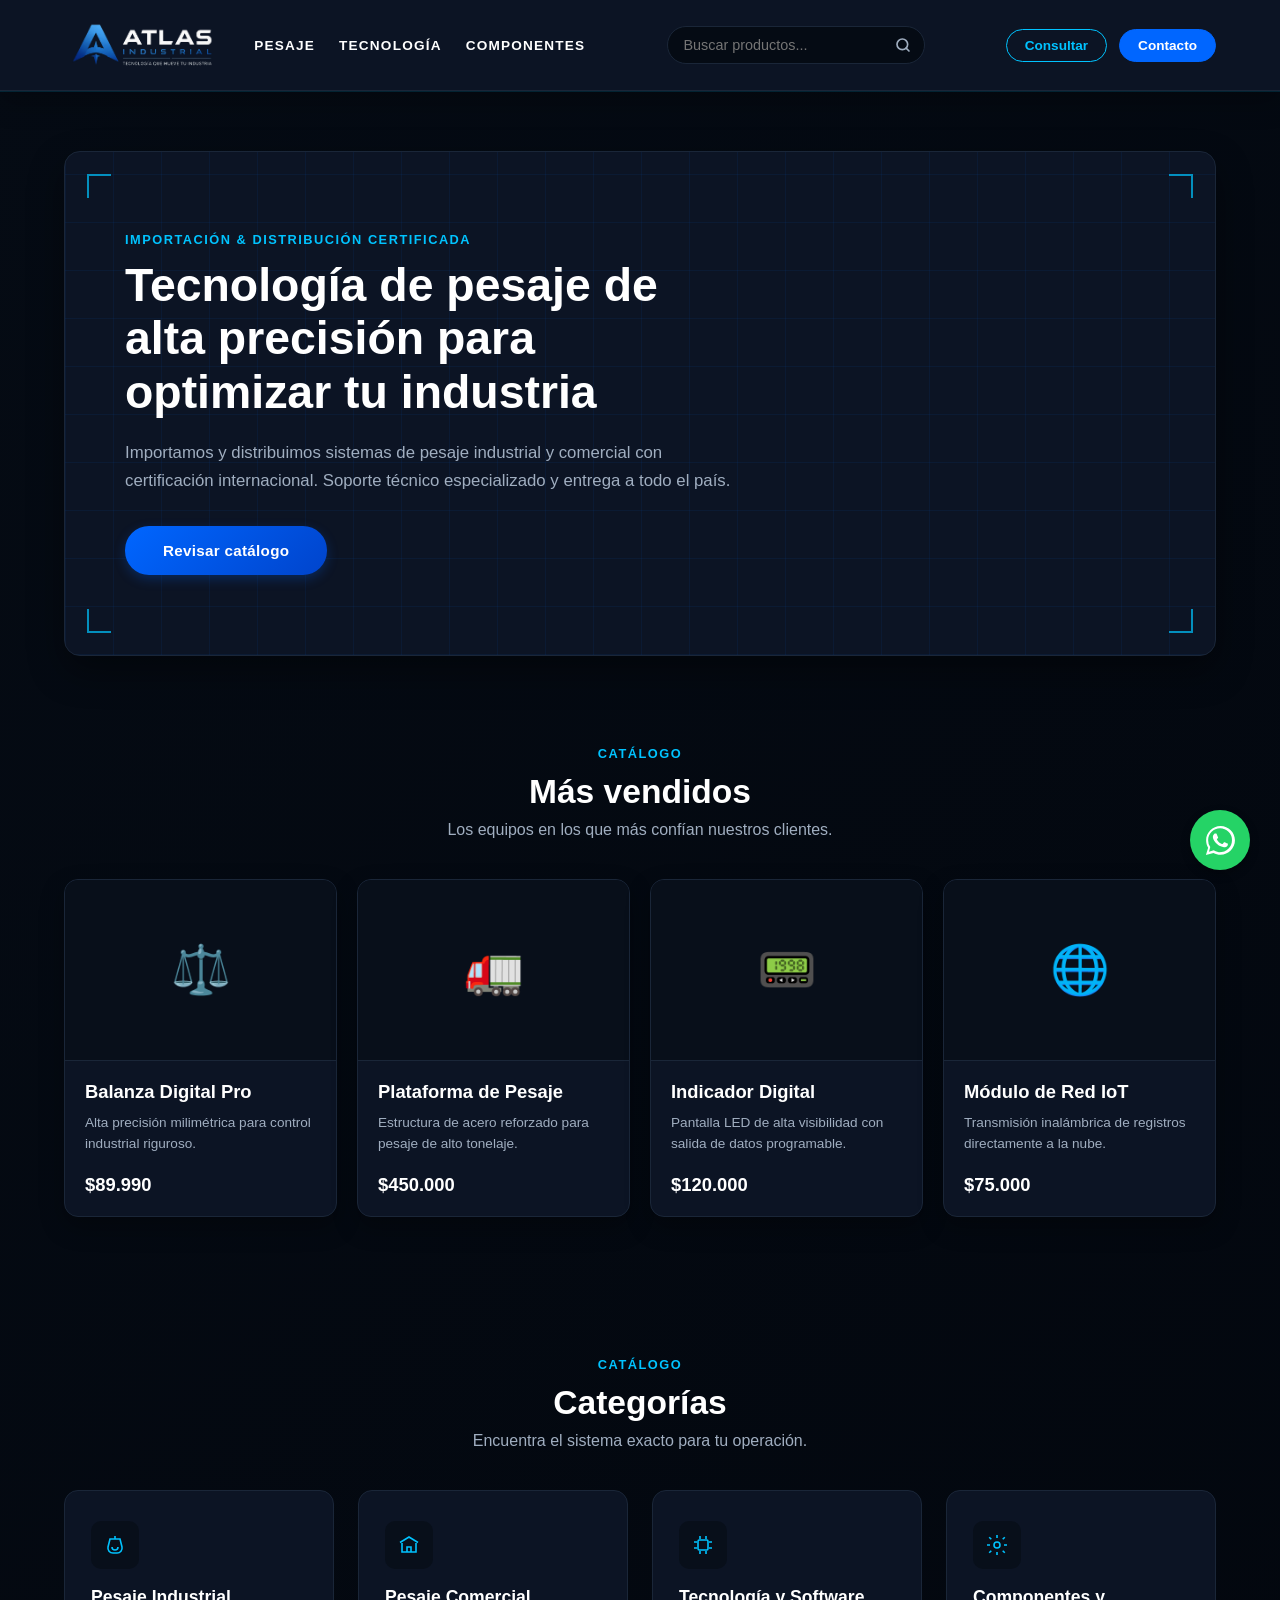
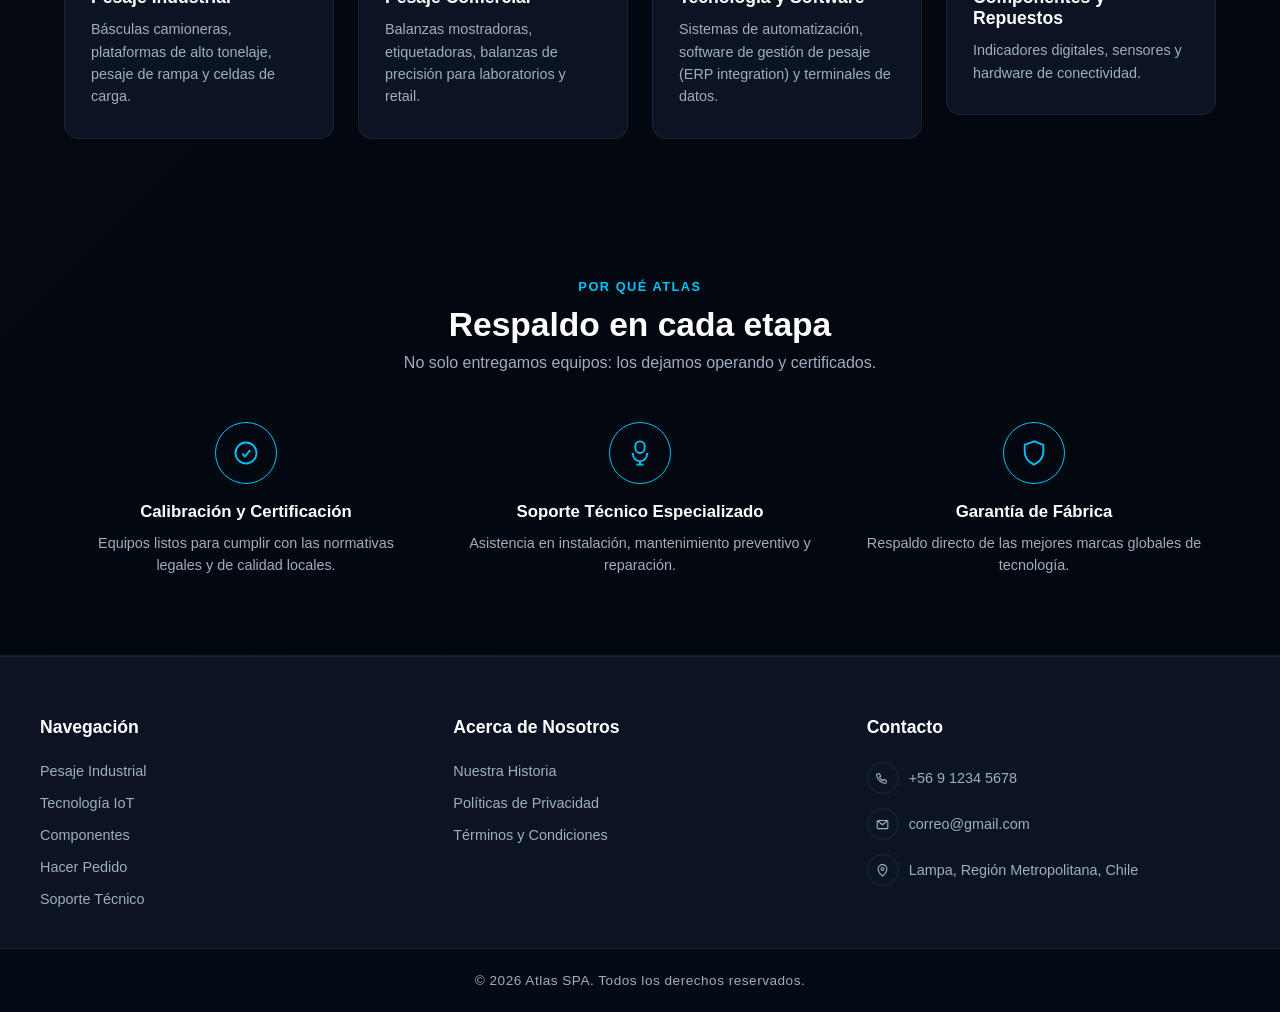
<file: public/index.html>
<!DOCTYPE html>
<html lang="es">
<head>
    <meta charset="UTF-8">
    <meta name="viewport" content="width=device-width, initial-scale=1.0">
    <title>Atlas Industrial — Sistemas de pesaje industrial y comercial</title>
    <meta name="description" content="Importamos y distribuimos sistemas de pesaje industrial y comercial con certificación internacional. Soporte técnico especializado y entrega a todo Chile.">
    <link rel="stylesheet" href="css/styles.css">
    <link rel="icon" type="image/png" href="assets/AtlasIndustrial-Logo-Icono_NoBG.png">
</head>
<body>
    <header id="navbar-container"></header>

    <!-- Contenido principal de la página -->
    <main class="home-page">

        <!-- ===== HERO ===== -->
        <section class="home-hero">
            <div class="home-hero-frame">
                <span class="calib-mark calib-tl" aria-hidden="true"></span>
                <span class="calib-mark calib-tr" aria-hidden="true"></span>
                <span class="calib-mark calib-bl" aria-hidden="true"></span>
                <span class="calib-mark calib-br" aria-hidden="true"></span>

                <div class="home-hero-content">
                    <p class="eyebrow">Importación &amp; distribución certificada</p>
                    <h1>Tecnología de pesaje de alta precisión para optimizar tu industria</h1>
                    <p class="home-hero-subtitle">Importamos y distribuimos sistemas de pesaje industrial y comercial con certificación internacional. Soporte técnico especializado y entrega a todo el país.</p>
                    <a href="pedir.html" class="btn-hero">Revisar catálogo</a>
                </div>
            </div>
        </section>

        <!-- ===== MÁS VENDIDOS ===== -->
        <section class="home-section" id="mas-vendidos">
            <div class="section-heading">
                <p class="eyebrow">Catálogo</p>
                <h2>Más vendidos</h2>
                <p class="section-subtitle">Los equipos en los que más confían nuestros clientes.</p>
            </div>

            <div class="products-grid">
                <a href="pedir.html" class="bestseller-link">
                    <div class="product-card">
                        <div class="product-image">⚖️</div>
                        <div class="product-info">
                            <h3 class="product-name">Balanza Digital Pro</h3>
                            <p class="product-desc">Alta precisión milimétrica para control industrial riguroso.</p>
                            <div class="product-footer">
                                <span class="product-price">$89.990</span>
                            </div>
                        </div>
                    </div>
                </a>

                <a href="pedir.html" class="bestseller-link">
                    <div class="product-card">
                        <div class="product-image">🚛</div>
                        <div class="product-info">
                            <h3 class="product-name">Plataforma de Pesaje</h3>
                            <p class="product-desc">Estructura de acero reforzado para pesaje de alto tonelaje.</p>
                            <div class="product-footer">
                                <span class="product-price">$450.000</span>
                            </div>
                        </div>
                    </div>
                </a>

                <a href="pedir.html" class="bestseller-link">
                    <div class="product-card">
                        <div class="product-image">📟</div>
                        <div class="product-info">
                            <h3 class="product-name">Indicador Digital</h3>
                            <p class="product-desc">Pantalla LED de alta visibilidad con salida de datos programable.</p>
                            <div class="product-footer">
                                <span class="product-price">$120.000</span>
                            </div>
                        </div>
                    </div>
                </a>

                <a href="pedir.html" class="bestseller-link">
                    <div class="product-card">
                        <div class="product-image">🌐</div>
                        <div class="product-info">
                            <h3 class="product-name">Módulo de Red IoT</h3>
                            <p class="product-desc">Transmisión inalámbrica de registros directamente a la nube.</p>
                            <div class="product-footer">
                                <span class="product-price">$75.000</span>
                            </div>
                        </div>
                    </div>
                </a>
            </div>
        </section>

        <!-- ===== CATEGORÍAS ===== -->
        <section class="home-section" id="categorias">
            <div class="section-heading">
                <p class="eyebrow">Catálogo</p>
                <h2>Categorías</h2>
                <p class="section-subtitle">Encuentra el sistema exacto para tu operación.</p>
            </div>

            <div class="categories-grid">
                <a href="pesaje.html" class="category-card-link">
                    <article class="category-card">
                        <span class="category-icon" aria-hidden="true">
                            <svg viewBox="0 0 24 24" fill="none" stroke="currentColor" stroke-width="1.6"><path d="M12 3v3M7 6h10l2 8a5 5 0 0 1-4.9 6H9.9A5 5 0 0 1 5 14l2-8Z"/><path d="M9 14a3 3 0 0 0 6 0"/></svg>
                        </span>
                        <h3>Pesaje Industrial</h3>
                        <p>Básculas camioneras, plataformas de alto tonelaje, pesaje de rampa y celdas de carga.</p>
                    </article>
                </a>

                <a href="pesaje.html" class="category-card-link">
                    <article class="category-card">
                        <span class="category-icon" aria-hidden="true">
                            <svg viewBox="0 0 24 24" fill="none" stroke="currentColor" stroke-width="1.6"><path d="M3 9.5 12 4l9 5.5"/><path d="M5 10v9h14v-9"/><path d="M10 19v-5h4v5"/></svg>
                        </span>
                        <h3>Pesaje Comercial</h3>
                        <p>Balanzas mostradoras, etiquetadoras, balanzas de precisión para laboratorios y retail.</p>
                    </article>
                </a>

                <a href="tecnologia.html" class="category-card-link">
                    <article class="category-card">
                        <span class="category-icon" aria-hidden="true">
                            <svg viewBox="0 0 24 24" fill="none" stroke="currentColor" stroke-width="1.6"><rect x="7" y="7" width="10" height="10" rx="1.2"/><path d="M9 3v3M15 3v3M9 18v3M15 18v3M3 9h3M3 15h3M18 9h3M18 15h3"/></svg>
                        </span>
                        <h3>Tecnología y Software</h3>
                        <p>Sistemas de automatización, software de gestión de pesaje (ERP integration) y terminales de datos.</p>
                    </article>
                </a>

                <a href="componentes.html" class="category-card-link">
                    <article class="category-card">
                        <span class="category-icon" aria-hidden="true">
                            <svg viewBox="0 0 24 24" fill="none" stroke="currentColor" stroke-width="1.6"><circle cx="12" cy="12" r="3"/><path d="M12 2v3M12 19v3M4.2 4.2l2.1 2.1M17.7 17.7l2.1 2.1M2 12h3M19 12h3M4.2 19.8l2.1-2.1M17.7 6.3l2.1-2.1"/></svg>
                        </span>
                        <h3>Componentes y Repuestos</h3>
                        <p>Indicadores digitales, sensores y hardware de conectividad.</p>
                    </article>
                </a>
            </div>
        </section>

        <!-- ===== RESPALDO Y SERVICIOS ===== -->
        <section class="home-section" id="respaldo">
            <div class="section-heading">
                <p class="eyebrow">Por qué Atlas</p>
                <h2>Respaldo en cada etapa</h2>
                <p class="section-subtitle">No solo entregamos equipos: los dejamos operando y certificados.</p>
            </div>

            <div class="support-grid">
                <article class="support-card">
                    <span class="support-icon" aria-hidden="true">
                        <svg viewBox="0 0 24 24" fill="none" stroke="currentColor" stroke-width="1.6"><path d="M9 12.5 11 15l4.5-5.5"/><circle cx="12" cy="12" r="9"/></svg>
                    </span>
                    <h3>Calibración y Certificación</h3>
                    <p>Equipos listos para cumplir con las normativas legales y de calidad locales.</p>
                </article>

                <article class="support-card">
                    <span class="support-icon" aria-hidden="true">
                        <svg viewBox="0 0 24 24" fill="none" stroke="currentColor" stroke-width="1.6"><path d="M12 2a4 4 0 0 1 4 4v2a4 4 0 0 1-8 0V6a4 4 0 0 1 4-4Z"/><path d="M6 12v1a6 6 0 0 0 12 0v-1M12 19v3M9 22h6"/></svg>
                    </span>
                    <h3>Soporte Técnico Especializado</h3>
                    <p>Asistencia en instalación, mantenimiento preventivo y reparación.</p>
                </article>

                <article class="support-card">
                    <span class="support-icon" aria-hidden="true">
                        <svg viewBox="0 0 24 24" fill="none" stroke="currentColor" stroke-width="1.6"><path d="M12 2 4 5v6c0 5 3.4 8.7 8 11 4.6-2.3 8-6 8-11V5l-8-3Z"/></svg>
                    </span>
                    <h3>Garantía de Fábrica</h3>
                    <p>Respaldo directo de las mejores marcas globales de tecnología.</p>
                </article>
            </div>
        </section>

    </main>

    <div id="float-wsp"></div>

    <!-- Contenedor del Footer -->
    <div id="footer-container"></div>

    <!-- Scripts JavaScript -->
    <script src="js/navbar.js"></script>
    <script src="js/whatsapp.js"></script>
    <script src="js/footer.js"></script>

    <div id="toast-container"></div>
</body>
</html>
</file>
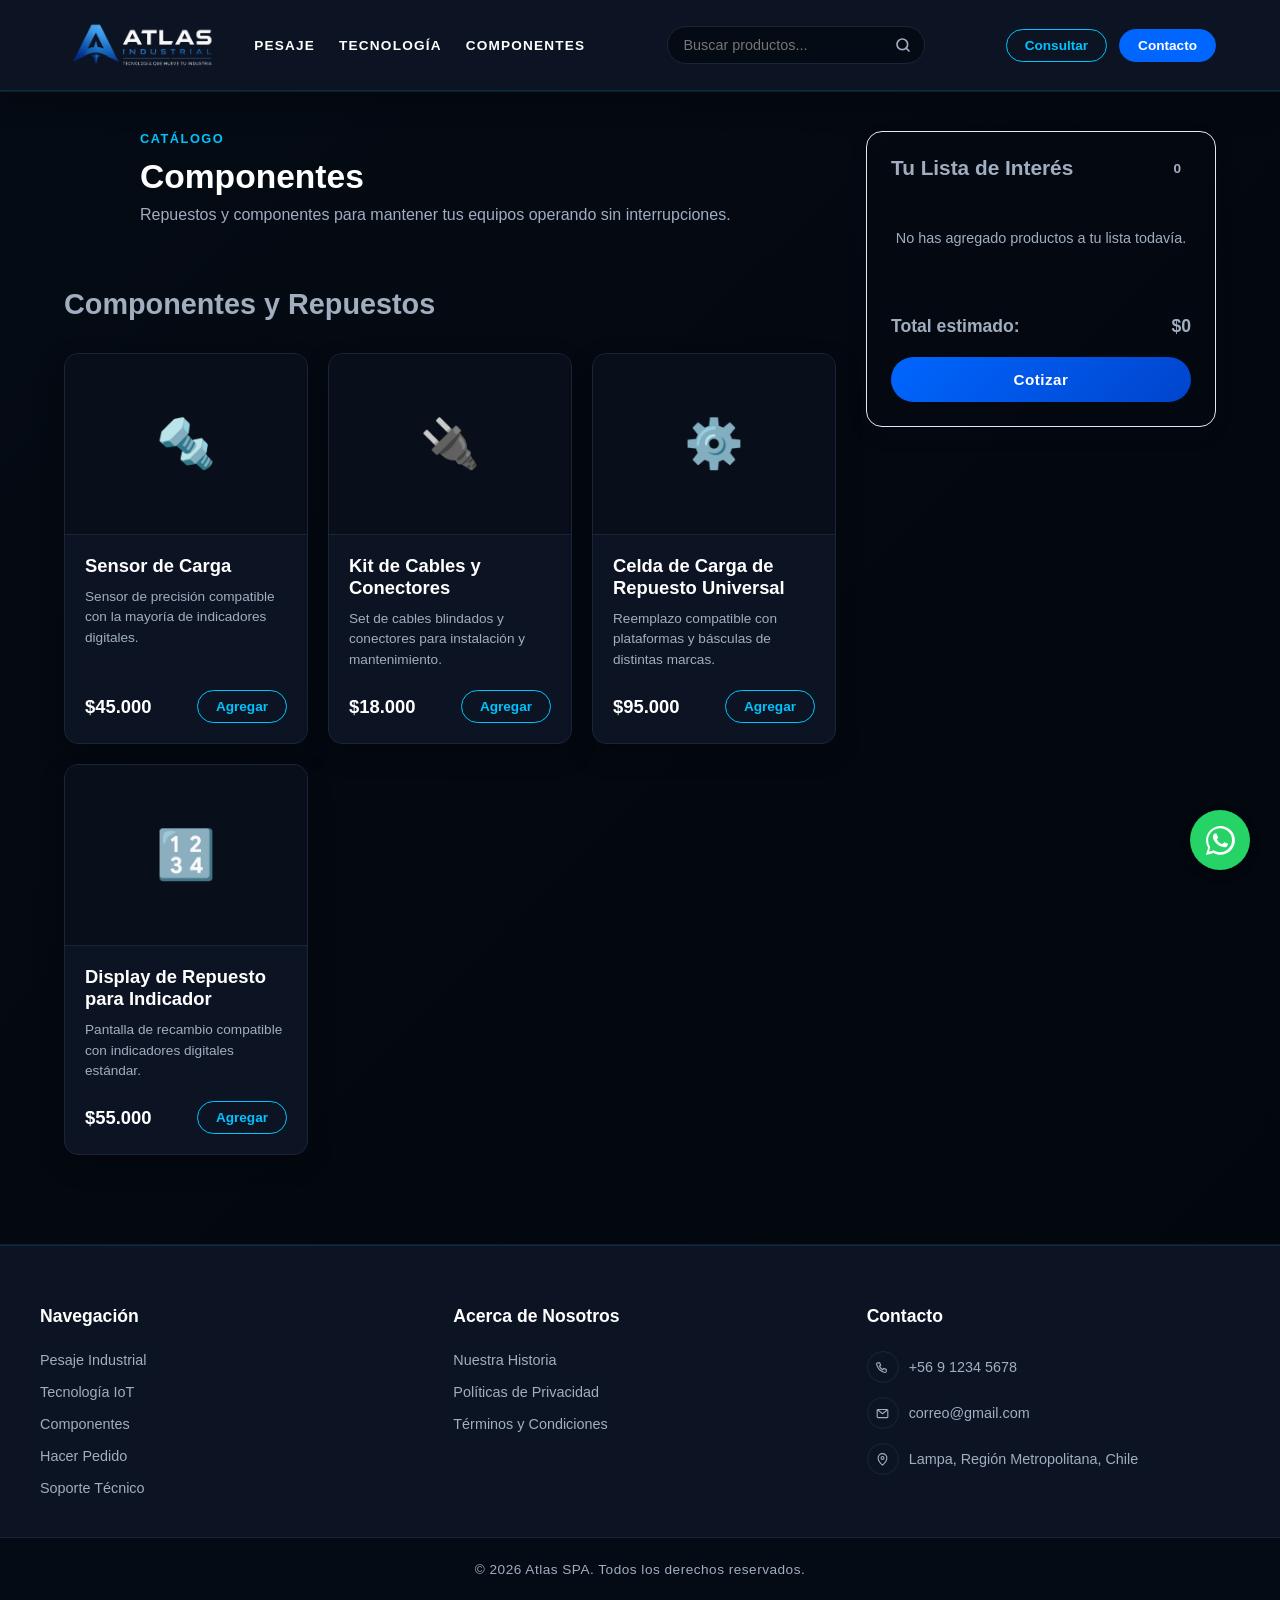
<file: public/componentes.html>
<!DOCTYPE html>
<html lang="es">
<head>
    <meta charset="UTF-8">
    <meta name="viewport" content="width=device-width, initial-scale=1.0">
    <title>Componentes y Repuestos - Atlas Industrial</title>
    <meta name="description" content="Sensores, celdas de carga de repuesto, cables, conectores y componentes para el mantenimiento de tus equipos de pesaje.">
    <link rel="stylesheet" href="css/styles.css">
    <link rel="icon" type="image/png" href="assets/AtlasIndustrial-Logo-Icono_NoBG.png">
</head>
<body>
    <header id="navbar-container"></header>

    <main class="order-layout">

        <div class="menu-container">

            <div class="section-heading" style="text-align:left; padding: 0 0 24px;">
                <p class="eyebrow">Catálogo</p>
                <h2>Componentes</h2>
                <p class="section-subtitle">Repuestos y componentes para mantener tus equipos operando sin interrupciones.</p>
            </div>

            <section class="category-section">
                <h2 class="category-title">Componentes y Repuestos</h2>
                <div class="products-grid">

                    <div class="product-card">
                        <div class="product-image">🔩</div>
                        <div class="product-info">
                            <h3 class="product-name">Sensor de Carga</h3>
                            <p class="product-desc">Sensor de precisión compatible con la mayoría de indicadores digitales.</p>
                            <div class="product-footer">
                                <span class="product-price">$45.000</span>
                                <button class="btn-add">Agregar</button>
                            </div>
                        </div>
                    </div>

                    <div class="product-card">
                        <div class="product-image">🔌</div>
                        <div class="product-info">
                            <h3 class="product-name">Kit de Cables y Conectores</h3>
                            <p class="product-desc">Set de cables blindados y conectores para instalación y mantenimiento.</p>
                            <div class="product-footer">
                                <span class="product-price">$18.000</span>
                                <button class="btn-add">Agregar</button>
                            </div>
                        </div>
                    </div>

                    <div class="product-card">
                        <div class="product-image">⚙️</div>
                        <div class="product-info">
                            <h3 class="product-name">Celda de Carga de Repuesto Universal</h3>
                            <p class="product-desc">Reemplazo compatible con plataformas y básculas de distintas marcas.</p>
                            <div class="product-footer">
                                <span class="product-price">$95.000</span>
                                <button class="btn-add">Agregar</button>
                            </div>
                        </div>
                    </div>

                    <div class="product-card">
                        <div class="product-image">🔢</div>
                        <div class="product-info">
                            <h3 class="product-name">Display de Repuesto para Indicador</h3>
                            <p class="product-desc">Pantalla de recambio compatible con indicadores digitales estándar.</p>
                            <div class="product-footer">
                                <span class="product-price">$55.000</span>
                                <button class="btn-add">Agregar</button>
                            </div>
                        </div>
                    </div>

                </div>
            </section>

        </div>

        <!-- Lateral: Resumen del Pedido (Carrito) -->
        <aside class="cart-panel">
            <h3 class="cart-title">
                Tu Lista de Interés 
                <span class="cart-count">0</span>
            </h3>
            
            <div class="cart-content">
                <p class="cart-empty">No has agregado productos a tu lista de consulta todavía.</p>
            </div>

            <div class="cart-summary">
                <div class="summary-row">
                    <span>Total estimado:</span>
                    <span>$0</span>
                </div>
                <button class="btn-checkout">Cotizar</button>
            </div>
        </aside>

    </main>

    <div id="float-wsp"></div>

    <div id="footer-container"></div>

    <script src="js/navbar.js"></script>
    <script src="js/storage.js"></script>
    <script src="js/modal.js"></script>
    <script src="js/carrito.js"></script>
    <script src="js/buscar.js"></script>
    <script src="js/whatsapp.js"></script>
    <script src="js/footer.js"></script>
</body>
</html>
</file>
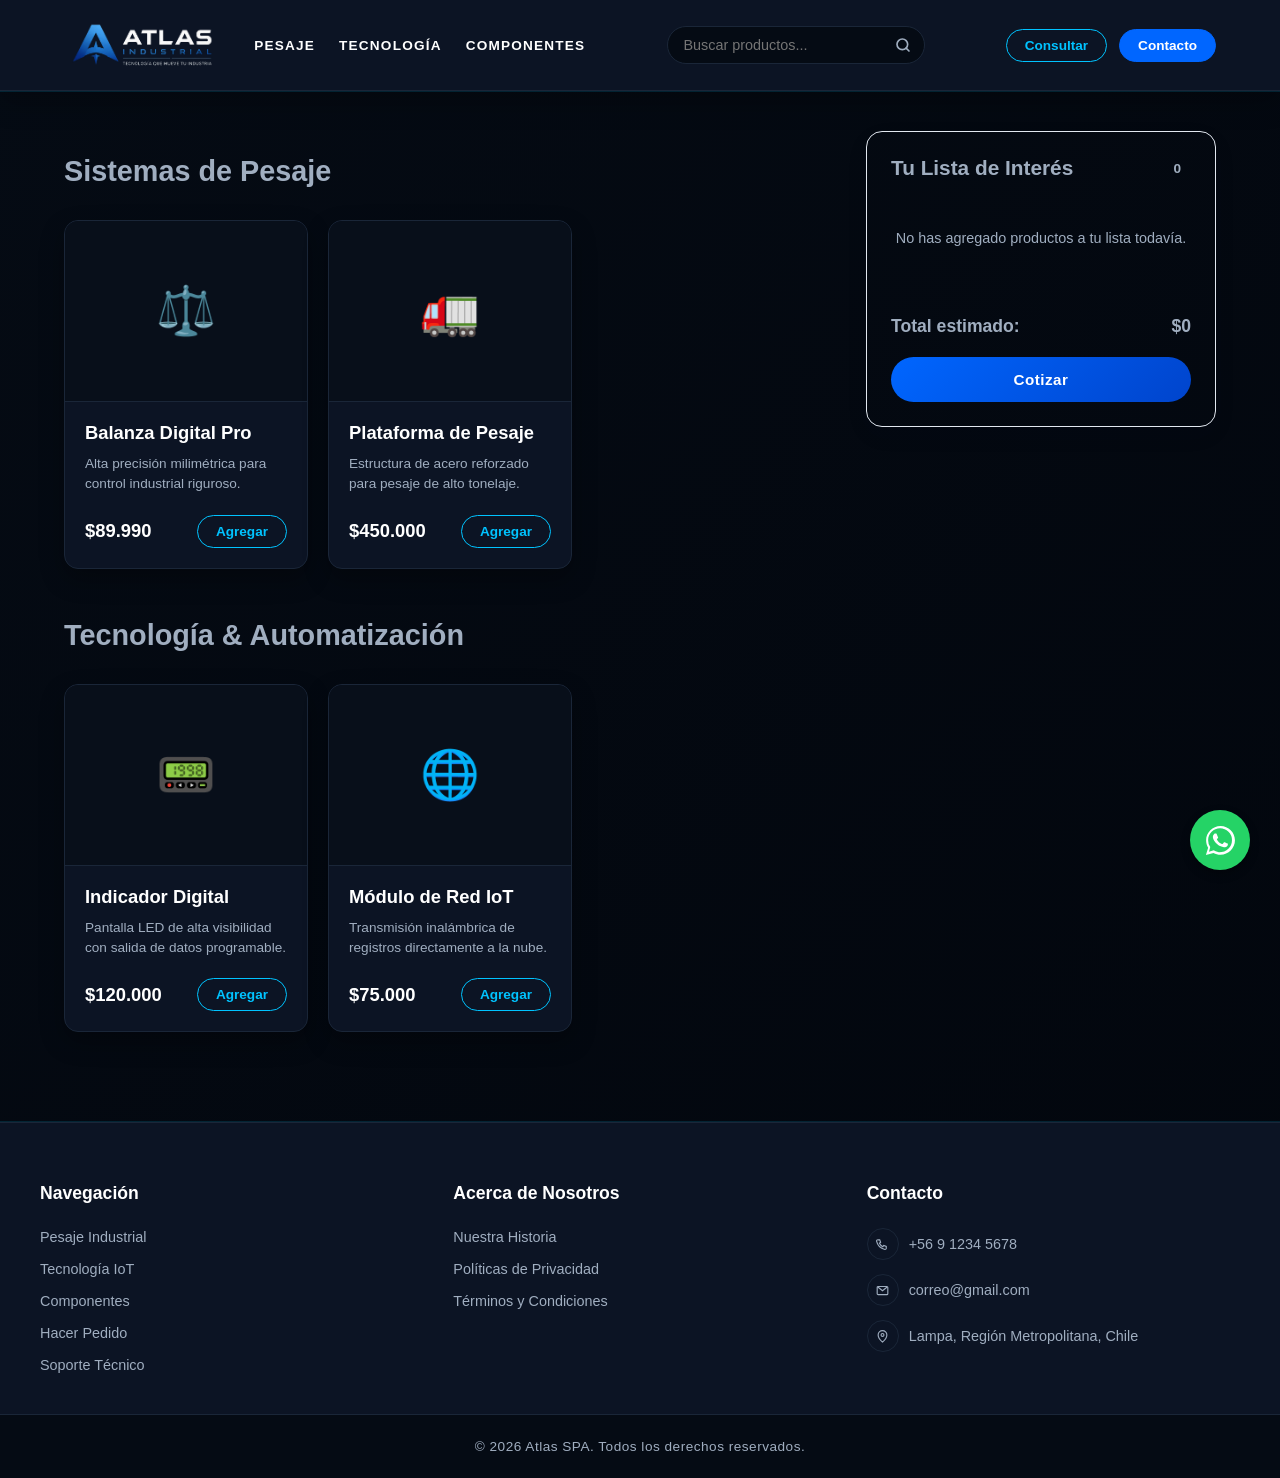
<file: public/pedir.html>
<!DOCTYPE html>
<html lang="es">
<head>
    <meta charset="UTF-8">
    <meta name="viewport" content="width=device-width, initial-scale=1.0">
    <title>Hacer Pedido - Atlas SPA</title>
    <link rel="stylesheet" href="css/styles.css">
    <link rel="icon" type="image/png" href="assets/AtlasIndustrial-Logo-Icono_NoBG.png">
</head>
<body>
    <!-- Contenedor del Navbar -->
    <header id="navbar-container"></header>

    <!-- Layout Principal de Pedidos -->
    <main class="order-layout">
        
        <!-- Contenedor de Productos -->
        <div class="menu-container">
            
            <!-- Categoría: Pesaje -->
            <section class="category-section">
                <h2 class="category-title">Sistemas de Pesaje</h2>
                <div class="products-grid">
                    
                    <!-- Producto 1 -->
                    <div class="product-card">
                        <div class="product-image">⚖️</div>
                        <div class="product-info">
                            <h3 class="product-name">Balanza Digital Pro</h3>
                            <p class="product-desc">Alta precisión milimétrica para control industrial riguroso.</p>
                            <div class="product-footer">
                                <span class="product-price">$89.990</span>
                                <button class="btn-add">Agregar</button>
                            </div>
                        </div>
                    </div>

                    <!-- Producto 2 -->
                    <div class="product-card">
                        <div class="product-image">🚛</div>
                        <div class="product-info">
                            <h3 class="product-name">Plataforma de Pesaje</h3>
                            <p class="product-desc">Estructura de acero reforzado para pesaje de alto tonelaje.</p>
                            <div class="product-footer">
                                <span class="product-price">$450.000</span>
                                <button class="btn-add">Agregar</button>
                            </div>
                        </div>
                    </div>

                </div>
            </section>

            <!-- Categoría: Tecnología -->
            <section class="category-section">
                <h2 class="category-title">Tecnología & Automatización</h2>
                <div class="products-grid">
                    
                    <!-- Producto 3 -->
                    <div class="product-card">
                        <div class="product-image">📟</div>
                        <div class="product-info">
                            <h3 class="product-name">Indicador Digital</h3>
                            <p class="product-desc">Pantalla LED de alta visibilidad con salida de datos programable.</p>
                            <div class="product-footer">
                                <span class="product-price">$120.000</span>
                                <button class="btn-add">Agregar</button>
                            </div>
                        </div>
                    </div>

                    <!-- Producto 4 -->
                    <div class="product-card">
                        <div class="product-image">🌐</div>
                        <div class="product-info">
                            <h3 class="product-name">Módulo de Red IoT</h3>
                            <p class="product-desc">Transmisión inalámbrica de registros directamente a la nube.</p>
                            <div class="product-footer">
                                <span class="product-price">$75.000</span>
                                <button class="btn-add">Agregar</button>
                            </div>
                        </div>
                    </div>

                </div>
            </section>

        </div>

        <!-- Lateral: Resumen del Pedido (Carrito) -->
        <aside class="cart-panel">
            <h3 class="cart-title">
                Tu Lista de Interés 
                <span class="cart-count">0</span>
            </h3>
            
            <div class="cart-content">
                <p class="cart-empty">No has agregado productos a tu lista de consulta todavía.</p>
            </div>

            <div class="cart-summary">
                <div class="summary-row">
                    <span>Total estimado:</span>
                    <span>$0</span>
                </div>
                <button class="btn-checkout">Cotizar</button>
            </div>
        </aside>

    </main>

    <div id="float-wsp"></div>

    <!-- Contenedor del Footer -->
    <div id="footer-container"></div>

    <!-- Scripts JavaScript -->
    <script src="js/navbar.js"></script>
    <script src="js/storage.js"></script>
    <script src="js/modal.js"></script>
    <script src="js/carrito.js"></script>
    <script src="js/buscar.js"></script>
    <script src="js/whatsapp.js"></script>
    <script src="js/footer.js"></script>
</body>
</html>
</file>
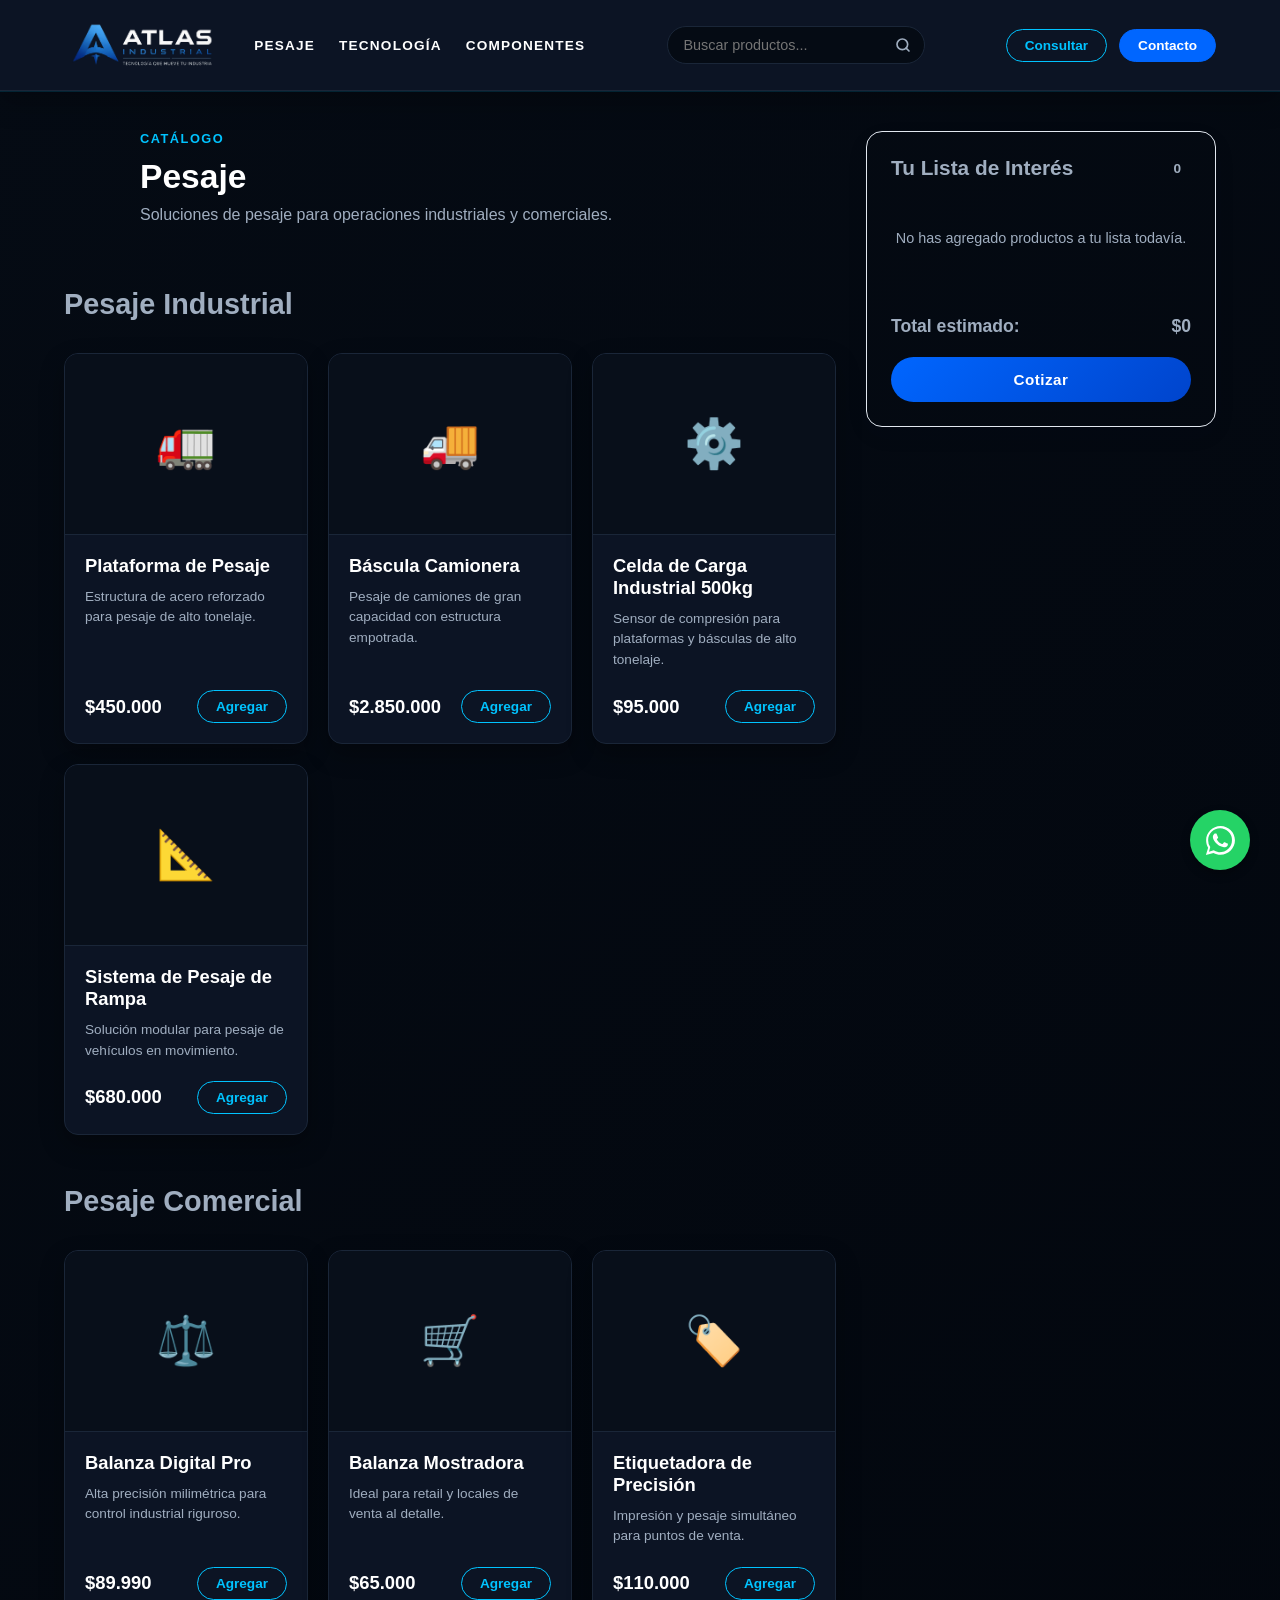
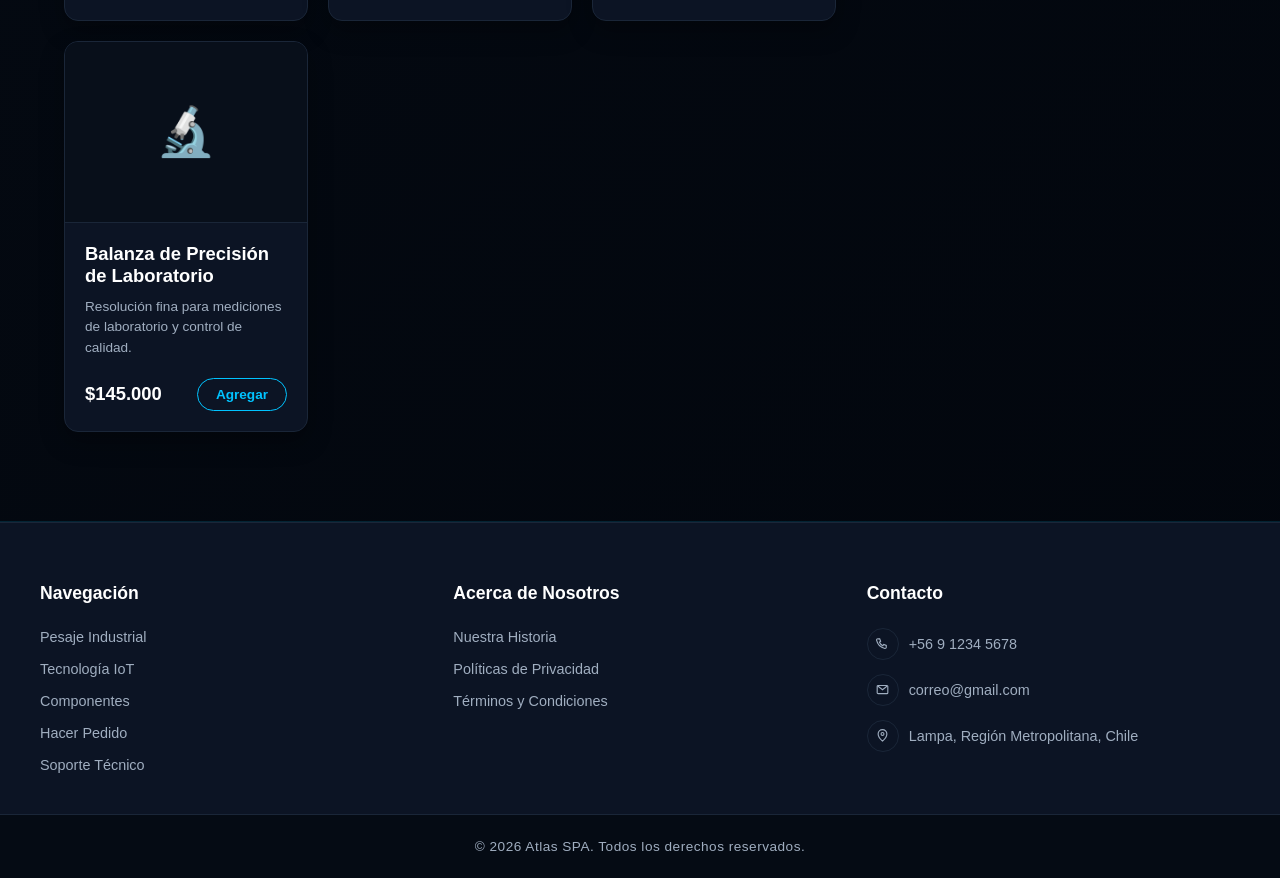
<file: public/pesaje.html>
<!DOCTYPE html>
<html lang="es">
<head>
    <meta charset="UTF-8">
    <meta name="viewport" content="width=device-width, initial-scale=1.0">
    <title>Pesaje Industrial y Comercial - Atlas Industrial</title>
    <meta name="description" content="Básculas camioneras, plataformas de alto tonelaje, celdas de carga, balanzas mostradoras y de precisión. Sistemas de pesaje industrial y comercial certificados.">
    <link rel="stylesheet" href="css/styles.css">
    <link rel="icon" type="image/png" href="assets/AtlasIndustrial-Logo-Icono_NoBG.png">
</head>
<body>
    <header id="navbar-container"></header>

    <main class="order-layout">

        <div class="menu-container">

            <div class="section-heading" style="text-align:left; padding: 0 0 24px;">
                <p class="eyebrow">Catálogo</p>
                <h2>Pesaje</h2>
                <p class="section-subtitle">Soluciones de pesaje para operaciones industriales y comerciales.</p>
            </div>

            <!-- Categoría: Pesaje Industrial -->
            <section class="category-section">
                <h2 class="category-title">Pesaje Industrial</h2>
                <div class="products-grid">

                    <div class="product-card">
                        <div class="product-image">🚛</div>
                        <div class="product-info">
                            <h3 class="product-name">Plataforma de Pesaje</h3>
                            <p class="product-desc">Estructura de acero reforzado para pesaje de alto tonelaje.</p>
                            <div class="product-footer">
                                <span class="product-price">$450.000</span>
                                <button class="btn-add">Agregar</button>
                            </div>
                        </div>
                    </div>

                    <div class="product-card">
                        <div class="product-image">🚚</div>
                        <div class="product-info">
                            <h3 class="product-name">Báscula Camionera</h3>
                            <p class="product-desc">Pesaje de camiones de gran capacidad con estructura empotrada.</p>
                            <div class="product-footer">
                                <span class="product-price">$2.850.000</span>
                                <button class="btn-add">Agregar</button>
                            </div>
                        </div>
                    </div>

                    <div class="product-card">
                        <div class="product-image">⚙️</div>
                        <div class="product-info">
                            <h3 class="product-name">Celda de Carga Industrial 500kg</h3>
                            <p class="product-desc">Sensor de compresión para plataformas y básculas de alto tonelaje.</p>
                            <div class="product-footer">
                                <span class="product-price">$95.000</span>
                                <button class="btn-add">Agregar</button>
                            </div>
                        </div>
                    </div>

                    <div class="product-card">
                        <div class="product-image">📐</div>
                        <div class="product-info">
                            <h3 class="product-name">Sistema de Pesaje de Rampa</h3>
                            <p class="product-desc">Solución modular para pesaje de vehículos en movimiento.</p>
                            <div class="product-footer">
                                <span class="product-price">$680.000</span>
                                <button class="btn-add">Agregar</button>
                            </div>
                        </div>
                    </div>

                </div>
            </section>

            <!-- Categoría: Pesaje Comercial -->
            <section class="category-section">
                <h2 class="category-title">Pesaje Comercial</h2>
                <div class="products-grid">

                    <div class="product-card">
                        <div class="product-image">⚖️</div>
                        <div class="product-info">
                            <h3 class="product-name">Balanza Digital Pro</h3>
                            <p class="product-desc">Alta precisión milimétrica para control industrial riguroso.</p>
                            <div class="product-footer">
                                <span class="product-price">$89.990</span>
                                <button class="btn-add">Agregar</button>
                            </div>
                        </div>
                    </div>

                    <div class="product-card">
                        <div class="product-image">🛒</div>
                        <div class="product-info">
                            <h3 class="product-name">Balanza Mostradora</h3>
                            <p class="product-desc">Ideal para retail y locales de venta al detalle.</p>
                            <div class="product-footer">
                                <span class="product-price">$65.000</span>
                                <button class="btn-add">Agregar</button>
                            </div>
                        </div>
                    </div>

                    <div class="product-card">
                        <div class="product-image">🏷️</div>
                        <div class="product-info">
                            <h3 class="product-name">Etiquetadora de Precisión</h3>
                            <p class="product-desc">Impresión y pesaje simultáneo para puntos de venta.</p>
                            <div class="product-footer">
                                <span class="product-price">$110.000</span>
                                <button class="btn-add">Agregar</button>
                            </div>
                        </div>
                    </div>

                    <div class="product-card">
                        <div class="product-image">🔬</div>
                        <div class="product-info">
                            <h3 class="product-name">Balanza de Precisión de Laboratorio</h3>
                            <p class="product-desc">Resolución fina para mediciones de laboratorio y control de calidad.</p>
                            <div class="product-footer">
                                <span class="product-price">$145.000</span>
                                <button class="btn-add">Agregar</button>
                            </div>
                        </div>
                    </div>

                </div>
            </section>

        </div>

        <!-- Lateral: Resumen del Pedido (Carrito) -->
        <aside class="cart-panel">
            <h3 class="cart-title">
                Tu Lista de Interés 
                <span class="cart-count">0</span>
            </h3>
            
            <div class="cart-content">
                <p class="cart-empty">No has agregado productos a tu lista de consulta todavía.</p>
            </div>

            <div class="cart-summary">
                <div class="summary-row">
                    <span>Total estimado:</span>
                    <span>$0</span>
                </div>
                <button class="btn-checkout">Cotizar</button>
            </div>
        </aside>

    </main>

    <div id="float-wsp"></div>

    <div id="footer-container"></div>

    <script src="js/navbar.js"></script>
    <script src="js/storage.js"></script>
    <script src="js/modal.js"></script>
    <script src="js/carrito.js"></script>
    <script src="js/buscar.js"></script>
    <script src="js/whatsapp.js"></script>
    <script src="js/footer.js"></script>
</body>
</html>
</file>
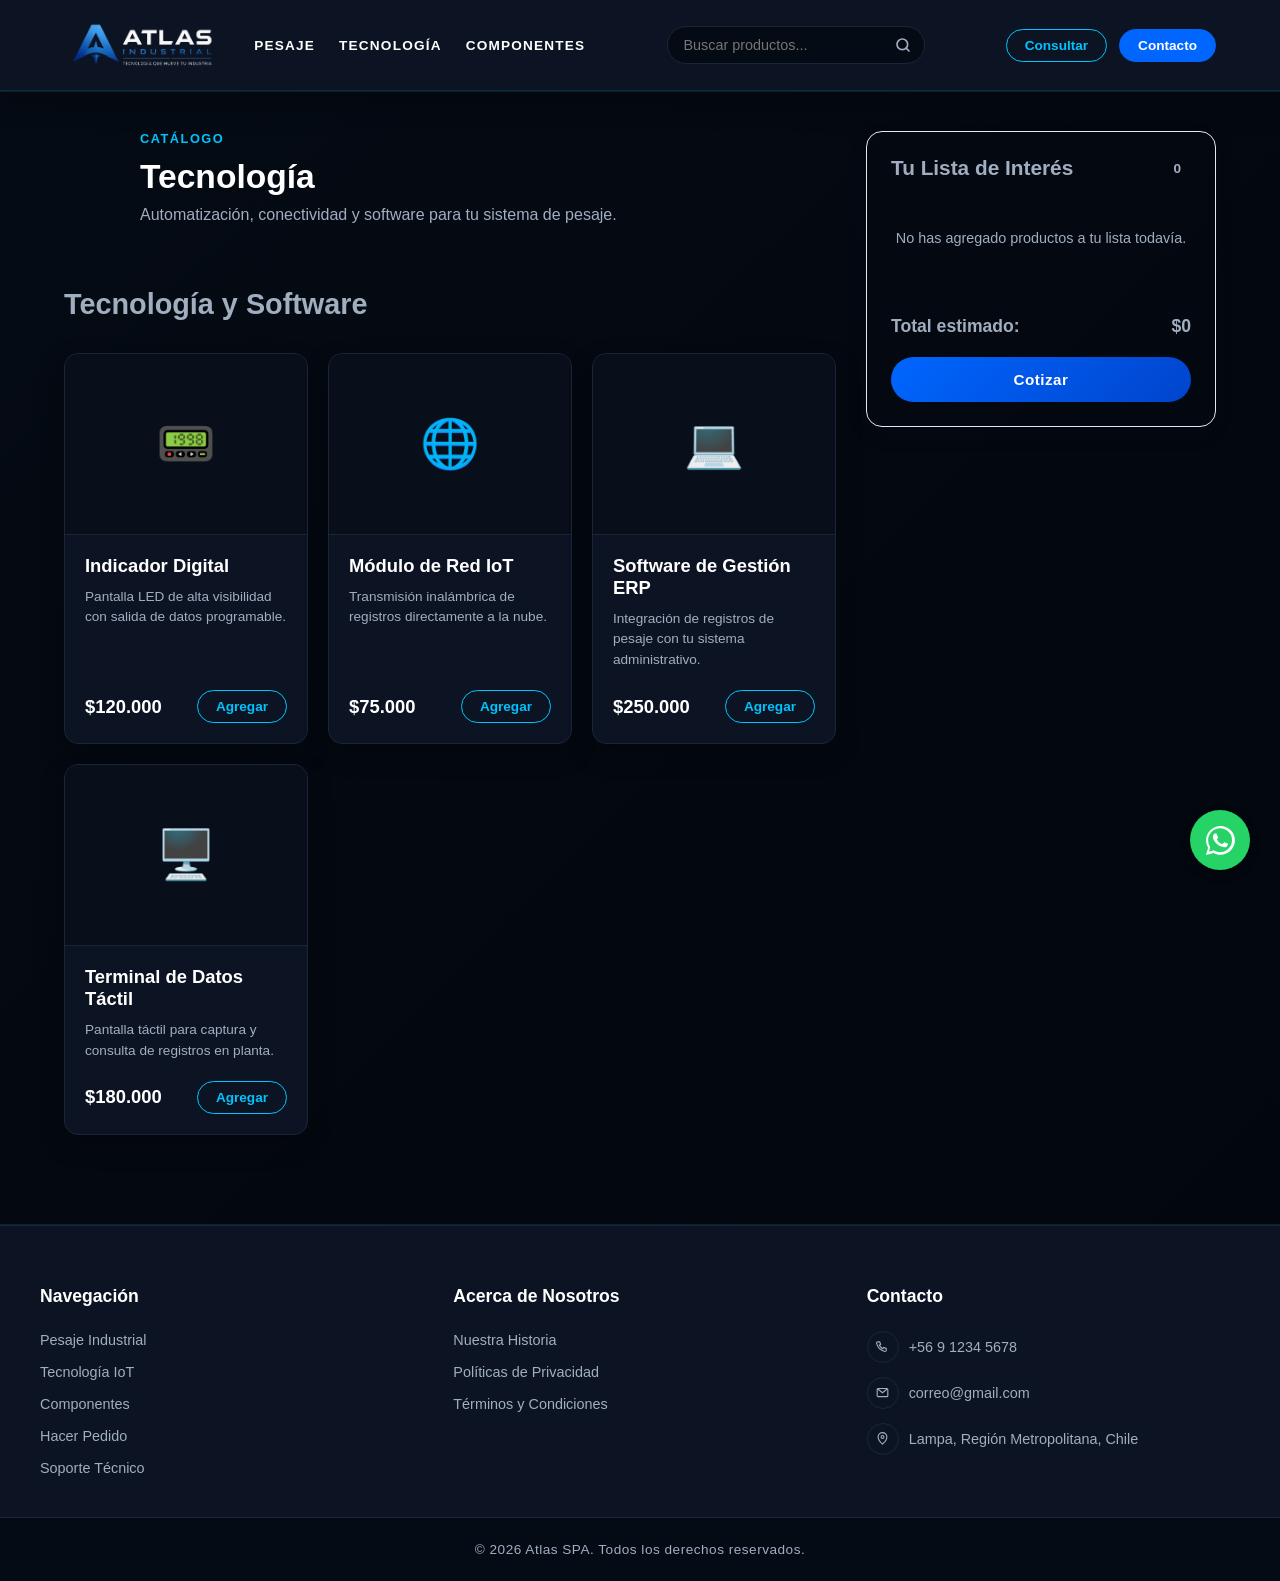
<file: public/tecnologia.html>
<!DOCTYPE html>
<html lang="es">
<head>
    <meta charset="UTF-8">
    <meta name="viewport" content="width=device-width, initial-scale=1.0">
    <title>Tecnología y Software de Pesaje - Atlas Industrial</title>
    <meta name="description" content="Indicadores digitales, módulos de red IoT, software de gestión y terminales de datos para automatizar tu operación de pesaje.">
    <link rel="stylesheet" href="css/styles.css">
    <link rel="icon" type="image/png" href="assets/AtlasIndustrial-Logo-Icono_NoBG.png">
</head>
<body>
    <header id="navbar-container"></header>

    <main class="order-layout">

        <div class="menu-container">

            <div class="section-heading" style="text-align:left; padding: 0 0 24px;">
                <p class="eyebrow">Catálogo</p>
                <h2>Tecnología</h2>
                <p class="section-subtitle">Automatización, conectividad y software para tu sistema de pesaje.</p>
            </div>

            <section class="category-section">
                <h2 class="category-title">Tecnología y Software</h2>
                <div class="products-grid">

                    <div class="product-card">
                        <div class="product-image">📟</div>
                        <div class="product-info">
                            <h3 class="product-name">Indicador Digital</h3>
                            <p class="product-desc">Pantalla LED de alta visibilidad con salida de datos programable.</p>
                            <div class="product-footer">
                                <span class="product-price">$120.000</span>
                                <button class="btn-add">Agregar</button>
                            </div>
                        </div>
                    </div>

                    <div class="product-card">
                        <div class="product-image">🌐</div>
                        <div class="product-info">
                            <h3 class="product-name">Módulo de Red IoT</h3>
                            <p class="product-desc">Transmisión inalámbrica de registros directamente a la nube.</p>
                            <div class="product-footer">
                                <span class="product-price">$75.000</span>
                                <button class="btn-add">Agregar</button>
                            </div>
                        </div>
                    </div>

                    <div class="product-card">
                        <div class="product-image">💻</div>
                        <div class="product-info">
                            <h3 class="product-name">Software de Gestión ERP</h3>
                            <p class="product-desc">Integración de registros de pesaje con tu sistema administrativo.</p>
                            <div class="product-footer">
                                <span class="product-price">$250.000</span>
                                <button class="btn-add">Agregar</button>
                            </div>
                        </div>
                    </div>

                    <div class="product-card">
                        <div class="product-image">🖥️</div>
                        <div class="product-info">
                            <h3 class="product-name">Terminal de Datos Táctil</h3>
                            <p class="product-desc">Pantalla táctil para captura y consulta de registros en planta.</p>
                            <div class="product-footer">
                                <span class="product-price">$180.000</span>
                                <button class="btn-add">Agregar</button>
                            </div>
                        </div>
                    </div>

                </div>
            </section>

        </div>
        
        <!-- Lateral: Resumen del Pedido (Carrito) -->
        <aside class="cart-panel">
            <h3 class="cart-title">
                Tu Lista de Interés 
                <span class="cart-count">0</span>
            </h3>
            
            <div class="cart-content">
                <p class="cart-empty">No has agregado productos a tu lista de consulta todavía.</p>
            </div>

            <div class="cart-summary">
                <div class="summary-row">
                    <span>Total estimado:</span>
                    <span>$0</span>
                </div>
                <button class="btn-checkout">Cotizar</button>
            </div>
        </aside>

    </main>

    <div id="float-wsp"></div>

    <div id="footer-container"></div>

    <script src="js/navbar.js"></script>
    <script src="js/storage.js"></script>
    <script src="js/modal.js"></script>
    <script src="js/carrito.js"></script>
    <script src="js/buscar.js"></script>
    <script src="js/whatsapp.js"></script>
    <script src="js/footer.js"></script>
</body>
</html>
</file>
<file: public/css/styles.css>
/* ==========================================================================
   VARIABLES DE COLOR (Tu paleta de tonos azules)
   ========================================================================== */
:root {
    --fondo-oscuro-deep: #050b14;  /* Fondo principal de la web (Bloques inferiores de la imagen) */
    --fondo-tarjeta: #0c1424;      /* Fondo de los contenedores, tarjetas y navbar */
    --azul-electrico: #0066ff;     /* Color de acento, estados activos y líneas de realce */
    --azul-brillante: #00c3ff;     /* Color para íconos destacados y enlaces hover */
    --texto-blanco: #ffffff;       /* Títulos principales y textos de alto contraste */
    --texto-gris: #a0aec0;         /* Párrafos, descripciones y textos secundarios */
    --borde-sutil: #1a2638;        /* Bordes de tarjetas e inputs para modo oscuro */
}

/* ==========================================================================
   ESTILOS GENERALES Y CUERPO
   ========================================================================== */
body {
    margin: 0;
    padding: 0;
    box-sizing: border-box;
    font-family: -apple-system, BlinkMacSystemFont, "Segoe UI", Roboto, Helvetica, Arial, sans-serif;
    /* Degradado sutil entre los tonos oscuros de la nueva paleta */
    background: linear-gradient(135deg, var(--fondo-oscuro-deep) 0%, #02060d 100%);
    color: var(--texto-gris);
    min-height: 100vh;
    overflow-x: hidden;
}

/* ==========================================================================
   HEADER Y NAVBAR FLOTANTE EN MODO OSCURO
   ========================================================================== */
#navbar-container {
    position: sticky;
    top: 0;
    left: 0;
    width: 100%;
    background-color: var(--fondo-tarjeta);
    box-sizing: border-box;
    z-index: 1000; /* Asegura que pase por encima de las tarjetas y el mapa */
    border-bottom: 1px solid var(--borde-sutil);
    /* Línea de acento tipo instrumento de precisión, en vez de un borde plano */
    box-shadow: 0 1px 0 rgba(0, 195, 255, 0.15), 0 12px 24px rgba(0, 0, 0, 0.25);
}

.navbar {
    height: 90px;
    display: flex;
    justify-content: space-between;
    align-items: center;
    box-sizing: border-box;
    max-width: 1200px;
    width: 100%;
    margin: 0 auto;
    padding: 0 24px;
}

.nav-left {
    display: flex;
    align-items: center;
    gap: 32px;
    height: 100%;
}

.nav-menu {
    display: flex;
    gap: 24px;
    height: 100%;
    margin: 0;
    padding: 0;
    list-style: none;
}

.nav-item {
    height: 100%;
    display: flex;
    align-items: center;
    position: relative;
}

.nav-link {
    text-decoration: none;
    color: var(--texto-blanco);
    font-weight: 700;
    font-size: 0.85rem;
    text-transform: uppercase;
    letter-spacing: 1.2px;
    transition: color 0.2s;
}

.nav-link:hover, .nav-link.active {
    color: var(--azul-brillante);
}

.nav-link.active::after {
    content: '';
    position: absolute;
    bottom: 0;
    left: 0;
    width: 100%;
    height: 4px;
    background-color: var(--azul-electrico);
}

.search-container {
    position: relative;
    display: flex;
    align-items: center;
}

.search-input {
    padding: 10px 40px 10px 16px; 
    font-size: 0.9rem;
    border: 1px solid var(--borde-sutil);
    border-radius: 20px;
    background-color: var(--fondo-oscuro-deep);
    color: var(--texto-blanco);
    width: 200px;
    outline: none;
    transition: border-color 0.2s, width 0.3s, box-shadow 0.2s;
}

.search-input:focus {
    border-color: var(--azul-electrico);
    width: 240px;
    box-shadow: 0 0 0 3px rgba(0, 102, 255, 0.2);
}

.search-btn {
    position: absolute;
    right: 14px;
    background: none;
    border: none;
    padding: 0;
    cursor: pointer;
    display: flex;
    align-items: center;
    justify-content: center;
}

.search-icon-svg {
    stroke: var(--texto-gris);
    width: 16px;
    height: 16px;
    fill: none;
    stroke-width: 2.5;
    stroke-linecap: round;
    stroke-linejoin: round;
    transition: stroke 0.2s;
}

.search-btn:hover .search-icon-svg {
    stroke: var(--azul-electrico);
}

.nav-actions {
    display: flex;
    align-items: center;
    gap: 12px;
}

.btn-nav {
    text-decoration: none;
    font-size: 0.85rem;
    font-weight: 600;
    padding: 8px 18px;
    border-radius: 20px;
    transition: all 0.2s;
}

.btn-outline {
    color: var(--azul-brillante) !important;
    border: 1px solid var(--azul-brillante);
    background-color: transparent;
}

.btn-outline:hover {
    background-color: rgba(0, 195, 255, 0.08);
    box-shadow: 0 0 12px rgba(0, 195, 255, 0.25);
}

.btn-solid {
    color: var(--texto-blanco);
    background-color: var(--azul-electrico);
    border: 1px solid var(--azul-electrico);
}

.btn-solid:hover {
    background-color: #0052cc;
    border-color: #0052cc;
}

/* ==========================================================================
   ESTILOS PARA LOGOTIPO CORPORATIVO (Imagen PNG NoBG)
   ========================================================================== */

/* Ajustes del Navbar */
.nav-logo-container {
    display: flex;
    align-items: center;
    height: 100%;
    text-decoration: none;
}

.nav-logo-img {
    height: 52px;         /* Altura ideal para no deformar la barra de 90px */
    width: auto;          /* Mantiene la proporción horizontal original */
    object-fit: contain;  /* Evita estiramientos accidentales */
    display: block;       /* Elimina espacios extra alrededor de la imagen */
    filter: none;          /* Sin filtros para mantener colores corporativos */
    transition: transform 0.2s ease;
}

.nav-logo-container:hover .nav-logo-img {
    transform: scale(1.03); /* Sutil efecto interactivo al pasar el cursor */
}

/* Ajuste de responsividad en móviles */
@media (max-width: 768px) {
    .nav-logo-img {
        height: 45px;     /* Reducción de escala para pantallas táctiles */
    }
}

/* ==========================================================================
   VISTA DE CONTACTO (Sección interna)
   ========================================================================== */
.page-container {
    display: flex;
    justify-content: center;
    align-items: center;
    padding: 60px 0;
}

/* La tarjeta principal ahora se integra con el azul de medianoche */
.contact-card {
    background-color: var(--fondo-tarjeta) !important;
    width: 90%;
    max-width: 950px;
    border-radius: 16px;
    padding: 50px;
    border: 1px solid var(--borde-sutil) !important;
    box-shadow: 0 15px 35px rgba(0, 0, 0, 0.4) !important;
    box-sizing: border-box;
}

.card-body {
    display: grid;
    grid-template-columns: 1fr 1fr;
    gap: 50px;
    align-items: start;
}

.info-column {
    display: flex;
    flex-direction: column;
}

/* Título principal en blanco de alto contraste */
.info-column h1 {
    font-size: 2.8rem;
    margin: 0 0 15px 0;
    color: var(--texto-blanco) !important;
    font-weight: 700;
}

/* Párrafo descriptivo en gris suave */
.info-column p {
    font-size: 1.05rem;
    color: var(--texto-gris) !important;
    line-height: 1.6;
    margin: 0 0 30px 0;
}

.alternative-contact {
    display: flex;
    flex-direction: column;
    gap: 16px;
    margin-bottom: 25px;
}

.contact-item {
    font-size: 0.95rem;
    color: var(--texto-gris) !important;
    display: flex;
    align-items: center;
    gap: 12px;
}

/* Los íconos ahora usan el azul brillante como acento de la paleta */
.contact-item span {
    color: var(--azul-brillante) !important;
    font-weight: bold;
    font-size: 1.1rem;
}

.contact-item a, .contact-item span.location-text {
    color: var(--texto-gris) !important;
    text-decoration: none;
    font-weight: 500;
    transition: color 0.2s;
}

.contact-item a:hover {
    color: var(--azul-brillante) !important;
}

.map-container {
    width: 100%;
    height: 200px;
    border-radius: 12px;
    overflow: hidden;
    border: 1px solid var(--borde-sutil) !important;
    box-shadow: 0 4px 12px rgba(0, 0, 0, 0.02);
}

.map-container iframe {
    width: 100%;
    height: 100%;
    border: 0;
}

/* --- COLUMNA DEL FORMULARIO --- */
.form-column {
    display: flex;
    flex-direction: column;
    gap: 20px;
}

.input-group {
    display: flex;
    flex-direction: column;
    gap: 6px;
}

/* Etiquetas de los campos en blanco nítido */
.input-group label {
    font-size: 0.85rem;
    color: var(--texto-blanco) !important;
    font-weight: 600;
    letter-spacing: 0.5px;
}

/* Entradas de texto oscurecidas al estilo de la barra de búsqueda */
.input-group input,
.input-group textarea {
    width: 100%;
    padding: 12px 16px;
    border: 1px solid var(--borde-sutil) !important;
    border-radius: 6px;
    background-color: var(--fondo-oscuro-deep) !important;
    color: var(--texto-blanco) !important;
    box-sizing: border-box;
    font-size: 0.95rem;
    outline: none;
    font-family: inherit;
    transition: border-color 0.2s, box-shadow 0.2s;
}

/* Efecto focus con halo azul eléctrico */
.input-group input:focus,
.input-group textarea:focus {
    border-color: var(--azul-electrico) !important;
    box-shadow: 0 0 0 3px rgba(0, 102, 255, 0.25) !important;
}

/* Color para los textos de ayuda (placeholders) */
.input-group input::placeholder,
.input-group textarea::placeholder {
    color: #4a5568;
}

.input-group textarea {
    resize: none;
    height: 120px;
}

.btn-container {
    display: flex;
    justify-content: flex-end;
    margin-top: 10px;
}

/* Rediseño completo del botón Enviar mensaje (Se vuelve visible y premium) */
.btn-submit {
    background: linear-gradient(135deg, var(--azul-electrico) 0%, #0044cc 100%) !important;
    color: var(--texto-blanco) !important;
    border: none;
    border-radius: 24px;
    padding: 14px 40px;
    font-size: 0.95rem;
    font-weight: 700;
    cursor: pointer;
    box-shadow: 0 4px 12px rgba(0, 102, 255, 0.2);
    transition: background 0.4s ease, transform 0.2s ease, box-shadow 0.3s ease;
}

.btn-submit:hover {
    background: linear-gradient(135deg, #0044cc 0%, var(--azul-electrico) 100%) !important;
    transform: translateY(-2px);
    box-shadow: 0 0 20px rgba(0, 102, 255, 0.5) !important;
}

.btn-submit:active {
    transform: scale(0.98);
}

/* Ajustes de Responsividad */
@media (max-width: 768px) {
    .card-body {
        grid-template-columns: 1fr;
        gap: 40px;
    }
    .contact-card {
        padding: 30px 20px;
    }
    .info-column h1 {
        font-size: 2.2rem;
    }
    .btn-container {
        justify-content: center;
    }
}

/* ==========================================================================
   VISTA DE INICIO (Home)
   ========================================================================== */
.home-page {
    max-width: 1200px;
    margin: 0 auto;
    padding: 0 24px;
    box-sizing: border-box;
}

.eyebrow {
    color: var(--azul-brillante) !important;
    font-size: 0.8rem;
    font-weight: 700;
    text-transform: uppercase;
    letter-spacing: 1.5px;
    margin: 0 0 12px 0;
}

/* --- HERO --- */
.home-hero {
    padding: 60px 0 20px;
}

.home-hero-frame {
    position: relative;
    background-color: var(--fondo-tarjeta) !important;
    border: 1px solid var(--borde-sutil) !important;
    border-radius: 16px;
    padding: 80px 60px;
    overflow: hidden;
    /* Cuadrícula sutil tipo "plano técnico" usando el azul eléctrico */
    background-image:
        repeating-linear-gradient(0deg, rgba(0, 102, 255, 0.07) 0px, rgba(0, 102, 255, 0.07) 1px, transparent 1px, transparent 48px),
        repeating-linear-gradient(90deg, rgba(0, 102, 255, 0.07) 0px, rgba(0, 102, 255, 0.07) 1px, transparent 1px, transparent 48px);
    box-shadow: 0 15px 35px rgba(0, 0, 0, 0.4);
}

.home-hero-content {
    max-width: 620px;
}

.home-hero h1 {
    color: var(--texto-blanco) !important;
    font-size: 2.9rem;
    font-weight: 800;
    line-height: 1.15;
    margin: 0 0 20px 0;
}

.home-hero-subtitle {
    color: var(--texto-gris) !important;
    font-size: 1.05rem;
    line-height: 1.65;
    margin: 0 0 32px 0;
}

.btn-hero {
    display: inline-block;
    text-decoration: none;
    background: linear-gradient(135deg, var(--azul-electrico) 0%, #0044cc 100%) !important;
    color: var(--texto-blanco) !important;
    border: none;
    border-radius: 24px;
    padding: 16px 38px;
    font-size: 0.95rem;
    font-weight: 700;
    letter-spacing: 0.3px;
    box-shadow: 0 4px 12px rgba(0, 102, 255, 0.25);
    transition: background 0.4s ease, transform 0.2s ease, box-shadow 0.3s ease;
}

.btn-hero:hover {
    background: linear-gradient(135deg, #0044cc 0%, var(--azul-electrico) 100%) !important;
    transform: translateY(-2px);
    box-shadow: 0 0 20px rgba(0, 102, 255, 0.5) !important;
}

/* Marcas de calibración en las esquinas — firma visual de precisión */
.calib-mark {
    position: absolute;
    width: 22px;
    height: 22px;
    border: 2px solid var(--azul-brillante);
    opacity: 0.7;
}
.calib-tl { top: 22px; left: 22px; border-right: none; border-bottom: none; }
.calib-tr { top: 22px; right: 22px; border-left: none; border-bottom: none; }
.calib-bl { bottom: 22px; left: 22px; border-right: none; border-top: none; }
.calib-br { bottom: 22px; right: 22px; border-left: none; border-top: none; }

/* --- ENCABEZADOS DE SECCIÓN --- */
.home-section {
    padding: 70px 0;
}

.section-heading {
    max-width: 620px;
    margin: 0 auto 40px;
    text-align: center;
}

.section-heading h2 {
    color: var(--texto-blanco) !important;
    font-size: 2.1rem;
    font-weight: 700;
    margin: 0;
}

.section-subtitle {
    color: var(--texto-gris) !important;
    font-size: 1rem;
    margin: 10px 0 0 0;
}

/* --- MÁS VENDIDOS (reutiliza .products-grid / .product-card de Pedidos) --- */
.bestseller-link {
    text-decoration: none;
}

/* --- CATEGORÍAS --- */
.category-card-link {
    text-decoration: none;
    display: block;
}

.categories-grid {
    display: grid;
    grid-template-columns: repeat(auto-fit, minmax(250px, 1fr));
    gap: 24px;
}

.category-card {
    background-color: var(--fondo-tarjeta) !important;
    border: 1px solid var(--borde-sutil) !important;
    border-radius: 14px;
    padding: 30px 26px;
    transition: transform 0.3s ease, border-color 0.3s ease, box-shadow 0.3s ease;
}

.category-card:hover {
    transform: translateY(-5px);
    border-color: var(--azul-electrico) !important;
    box-shadow: 0 12px 30px rgba(0, 102, 255, 0.15) !important;
}

.category-icon {
    display: inline-flex;
    align-items: center;
    justify-content: center;
    width: 48px;
    height: 48px;
    border-radius: 10px;
    background-color: #080f1a;
    color: var(--azul-brillante) !important;
    margin-bottom: 18px;
}

.category-icon svg {
    width: 24px;
    height: 24px;
}

.category-card h3 {
    color: var(--texto-blanco) !important;
    font-size: 1.1rem;
    font-weight: 700;
    margin: 0 0 10px 0;
}

.category-card p {
    color: var(--texto-gris) !important;
    font-size: 0.9rem;
    line-height: 1.55;
    margin: 0;
}

/* --- RESPALDO Y SERVICIOS --- */
.support-grid {
    display: grid;
    grid-template-columns: repeat(auto-fit, minmax(240px, 1fr));
    gap: 30px;
}

.support-card {
    text-align: center;
    padding: 10px;
}

.support-icon {
    display: inline-flex;
    align-items: center;
    justify-content: center;
    width: 60px;
    height: 60px;
    border-radius: 50%;
    border: 1.5px solid var(--azul-brillante);
    color: var(--azul-brillante) !important;
    margin-bottom: 18px;
}

.support-icon svg {
    width: 28px;
    height: 28px;
}

.support-card h3 {
    color: var(--texto-blanco) !important;
    font-size: 1.05rem;
    font-weight: 700;
    margin: 0 0 10px 0;
}

.support-card p {
    color: var(--texto-gris) !important;
    font-size: 0.9rem;
    line-height: 1.55;
    margin: 0;
}

/* --- Responsividad de la vista de inicio --- */
@media (max-width: 768px) {
    .home-hero-frame {
        padding: 50px 24px;
    }
    .home-hero h1 {
        font-size: 2.1rem;
    }
    .calib-mark {
        width: 16px;
        height: 16px;
        top: 14px;
        left: 14px;
        right: 14px;
        bottom: 14px;
    }
    .home-section {
        padding: 50px 0;
    }
}

@media (prefers-reduced-motion: reduce) {
    .btn-hero,
    .category-card {
        transition: none;
    }
}

/* ==========================================================================
   VISTA DE PEDIDOS (Nuevos estilos consolidados)
   ========================================================================== */
.order-layout {
    max-width: 1200px;
    margin: 40px auto;
    padding: 0 24px;
    display: grid;
    grid-template-columns: 1fr 350px;
    gap: 30px;
    box-sizing: border-box;
}

.category-section {
    margin-bottom: 50px;
}

.category-title {
    color: var(--azul-oscuro);
    font-size: 1.8rem;
    font-weight: 700;
    border-bottom: 2px solid var(--azul-claro);
    padding-bottom: 8px;
    margin-bottom: 24px;
}

.products-grid {
    display: grid;
    grid-template-columns: repeat(auto-fill, minmax(240px, 1fr));
    gap: 20px;
}

.product-card {
    background-color: var(--fondo-tarjeta) !important;
    border: 1px solid var(--borde-sutil) !important;
    border-radius: 14px;
    overflow: hidden;
    box-shadow: 0 10px 25px rgba(0, 0, 0, 0.3) !important;
    display: flex;
    flex-direction: column;
    transition: transform 0.3s ease, border-color 0.3s ease, box-shadow 0.3s ease;
}

/* Efecto interactivo premium al pasar el cursor */
.product-card:hover {
    transform: translateY(-5px);
    border-color: var(--azul-electrico) !important;
    box-shadow: 0 12px 30px rgba(0, 102, 255, 0.15) !important;
}

/* Contenedor de la imagen/emoji oscurecido */
.product-image {
    width: 100%;
    height: 180px;
    background-color: #080f1a; /* Fondo gris oscuro profundo en lugar de blanco */
    border-bottom: 1px solid var(--borde-sutil);
    display: flex;
    align-items: center;
    justify-content: center;
    font-size: 3rem;
    transition: background-color 0.3s ease;
}

.product-card:hover .product-image {
    background-color: #0b1524; /* Sutil aclarado al hacer hover */
}

.product-info {
    padding: 20px;
    display: flex;
    flex-direction: column;
    flex-grow: 1;
}

.product-name {
    color: var(--texto-blanco);
    font-size: 1.15rem;
    font-weight: 700;
    margin: 0 0 10px 0;
}

.product-desc {
    color: var(--texto-gris) !important;
    font-size: 0.85rem;
    margin: 0 0 20px 0;
    line-height: 1.5;
    flex-grow: 1;
}

.product-footer {
    display: flex;
    justify-content: space-between;
    align-items: center;
    margin-top: auto;
}

.product-price {
    color: var(--texto-blanco) !important;
    font-weight: 700;
    font-size: 1.15rem;
}

.btn-add {
    background-color: transparent;
    border: 1px solid var(--azul-brillante) !important;
    color: var(--azul-brillante) !important;
    padding: 8px 18px;
    border-radius: 20px;
    font-size: 0.85rem;
    font-weight: 600;
    cursor: pointer;
    transition: all 0.2s ease;
}

.btn-add:hover {
    background-color: var(--azul-brillante) !important;
    color: var(--fondo-oscuro-deep) !important; /* Texto oscuro para contraste */
    box-shadow: 0 0 10px rgba(0, 195, 255, 0.4);
}
.cart-panel {
    background-color: var(--blanco);
    border-radius: 16px;
    padding: 24px;
    box-shadow: 0 8px 25px rgba(0, 23, 61, 0.05);
    border: 1px solid #e2e8f0;
    height: fit-content;
    position: sticky;
    top: 130px;
}

.cart-title {
    color: var(--azul-oscuro);
    font-size: 1.3rem;
    font-weight: 700;
    margin: 0 0 20px 0;
    display: flex;
    justify-content: space-between;
    align-items: center;
}

.cart-count {
    background-color: var(--azul-fondo);
    color: var(--azul-marino);
    font-size: 0.85rem;
    padding: 2px 10px;
    border-radius: 12px;
}

.cart-empty {
    color: #a0aec0;
    font-size: 0.9rem;
    text-align: center;
    padding: 30px 0;
    margin: 0;
}

.cart-summary {
    border-top: 1px dashed var(--azul-claro);
    margin-top: 20px;
    padding-top: 20px;
}

.cart-signos {
    color: var(--texto-blanco);
    background-color: var(--azul-electrico);
    border: 1px solid var(--azul-electrico);
    border-radius: 5px;
}

.cart-signos:hover {
    background-color: #0052cc;
    border-color: #0052cc;
}


.btn-secondary {
    text-decoration: none;
    font-size: 0.85rem;
    font-weight: 600;
    padding: 8px 18px;
    border-radius: 20px;
    transition: all 0.2s;
    color: var(--azul-brillante) !important;
    border: 1px solid var(--azul-brillante);
    background-color: transparent;
}

.btn-secondary:hover {
    background-color: rgba(0, 195, 255, 0.08);
    box-shadow: 0 0 12px rgba(0, 195, 255, 0.25);
}

.summary-row {
    display: flex;
    justify-content: space-between;
    color: var(--azul-oscuro);
    font-weight: 600;
    font-size: 1.1rem;
    margin-bottom: 20px;
}

.btn-checkout {
    width: 100%;
    /* Degradado lineal usando el azul eléctrico y el azul brillante de tu paleta */
    background: linear-gradient(135deg, var(--azul-electrico) 0%, #0044cc 100%) !important;
    color: var(--texto-blanco) !important;
    border: none;
    padding: 14px;
    border-radius: 24px;
    font-size: 0.95rem;
    font-weight: 700;
    letter-spacing: 0.5px;
    cursor: pointer;
    box-sizing: border-box;
    /* Configuración de transiciones suaves para múltiples propiedades */
    transition: background 0.4s ease, transform 0.2s ease, box-shadow 0.3s ease;
}

/* Efectos visuales al pasar el cursor (Hover) */
.btn-checkout:hover {
    /* Invierte visualmente el degradado de forma fluida */
    background: linear-gradient(135deg, #0044cc 0%, var(--azul-electrico) 100%) !important;
    
    /* Pequeña elevación táctil */
    transform: translateY(-2px);
    
    /* Efecto de iluminación/neón azul brillante expandido alrededor del botón */
    box-shadow: 0 0 20px rgba(0, 102, 255, 0.6), 
                0 0 35px rgba(0, 195, 255, 0.3) !important;
}

/* Efecto de hundimiento físico al hacer clic (Active) */
.btn-checkout:active {
    transform: translateY(1px);
    box-shadow: 0 0 10px rgba(0, 102, 255, 0.4) !important;
}

/* ==========================================================================
   RESPONSIVIDAD Y MEDIA QUERIES GLOBALES
   ========================================================================== */
@media (max-width: 900px) {
    .navbar {
        padding: 0 20px;
        height: auto;
        flex-direction: column;
        gap: 15px;
        padding-bottom: 15px;
    }

    .nav-left {
        margin-top: 15px;
        gap: 20px;
    }

    .nav-right {
        width: 100%;
        justify-content: space-between;
    }

    .search-input {
        width: 100%;
    }

    .search-input:focus {
        width: 100%;
    }

    .order-layout {
        grid-template-columns: 1fr;
        margin: 20px auto;
    }

    .cart-panel {
        position: static;
    }

    .card-body {
        grid-template-columns: 1fr;
        gap: 40px;
    }

    .contact-card {
        padding: 30px 20px;
    }

    .info-column h1 {
        font-size: 2.2rem;
    }

    .btn-container {
        justify-content: center;
    }
}

/* ==========================================================================
   FOOTER GLOBAL (Estilo corporativo limpio)
   ========================================================================== */
.main-footer {
    background-color: var(--fondo-tarjeta) !important;
    border-top: 1px solid var(--borde-sutil) !important;
    box-shadow: 0 -1px 0 rgba(0, 195, 255, 0.15); /* Eco de la línea de acento del navbar */
    padding-top: 60px;
    margin-top: auto; /* Empuja el footer al fondo si hay poco contenido */
    width: 100%;
    box-sizing: border-box;
}

.footer-container {
    max-width: 1200px;
    margin: 0 auto;
    padding: 0 24px;
    display: grid;
    grid-template-columns: repeat(auto-fit, minmax(250px, 1fr));
    gap: 40px;
    padding-bottom: 40px;
}

.footer-column h4 {
    color: var(--texto-blanco) !important;
    font-size: 1.1rem;
    font-weight: 700;
    margin: 0 0 24px 0;
}

.footer-column ul {
    list-style: none;
    padding: 0;
    margin: 0;
    display: flex;
    flex-direction: column;
    gap: 14px;
}

.footer-column ul li a,
.footer-column ul li span {
    color: var(--texto-gris) !important;
    text-decoration: none;
    font-size: 0.9rem;
    font-weight: 500;
    transition: color 0.2s;
}

.footer-column ul li a:hover {
    color: var(--azul-brillante) !important;
}

/* Datos de contacto con ícono SVG (reemplaza los emoji, que ignoran el color y
   se veían rosa/rojo en vez del azul de la marca) */
.footer-contact-item {
    display: flex;
    align-items: center;
    gap: 10px;
}

.footer-contact-icon {
    display: inline-flex;
    align-items: center;
    justify-content: center;
    width: 30px;
    height: 30px;
    flex-shrink: 0;
    border-radius: 50%;
    border: 1px solid var(--borde-sutil);
    color: var(--azul-brillante) !important;
}

.footer-contact-icon svg {
    width: 15px;
    height: 15px;
}

/* Barra inferior de Copyright */
.footer-bottom {
    background-color: var(--fondo-oscuro-deep) !important;
    padding: 24px 0;
    color: var(--texto-gris) !important;
    border-top: 1px solid var(--borde-sutil) !important;
}

.footer-bottom-content {
    max-width: 1200px;
    margin: 0 auto;
    padding: 0 24px;
    display: flex;
    justify-content: center;
    align-items: center;
    box-sizing: border-box;
}

.footer-bottom-content p {
    margin: 0;
    font-size: 0.85rem;
    text-align: center; /* Asegura el centrado correcto en textos multilínea o móviles */
    letter-spacing: 0.5px;
}

.footer-socials {
    display: flex;
    gap: 20px;
}

.footer-socials a {
    text-decoration: none;
    font-size: 1.2rem;
    transition: transform 0.2s;
}

.footer-socials a:hover {
    transform: scale(1.15);
}

/* Ajustes de Responsividad */
@media (max-width: 768px) {
    .main-footer {
        padding-top: 40px;
    }
    .footer-container {
        grid-template-columns: 1fr;
        gap: 30px;
    }
    .footer-bottom-content {
        flex-direction: column;
        text-align: center;
    }
}

/* ==========================================================================
   BOTÓN FLOTANTE DE WHATSAPP (Ubicación típica abajo a la derecha)
   ========================================================================== */
.float-wsp {
    position: fixed;
    bottom: 30px;        /* Distancia desde el borde inferior */
    right: 30px;         /* Distancia desde el borde derecho */
    width: 60px;         /* Tamaño de la esfera */
    height: 60px;        /* Tamaño de la esfera */
    background-color: #25d366; /* Color verde oficial de WhatsApp */
    color: #ffffff;      /* Icono blanco */
    border-radius: 50%;  /* Forma perfectamente circular */
    display: flex;
    align-items: center;
    justify-content: center;
    box-shadow: 0 4px 10px rgba(0, 0, 0, 0.3); /* Sombra para dar profundidad */
    z-index: 9999;       /* Capa alta para que flote sobre el mapa, footer y todo el contenido */
    transition: transform 0.2s ease, background-color 0.2s ease;
    text-decoration: none;
}

/* Redimensionamiento exacto del ícono SVG interno */
.float-wsp svg {
    width: 35px;
    height: 35px;
}

/* Efectos visuales interactivos al pasar el cursor encima */
.float-wsp:hover {
    background-color: #20ba5a; /* Tono verde ligeramente más oscuro */
    transform: scale(1.1);      /* Crece levemente de forma fluida */
}

/* Adaptabilidad para pantallas móviles pequeñas */
@media (max-width: 768px) {
    .float-wsp {
        bottom: 20px;    /* Más pegado al borde en celulares */
        right: 20px;
        width: 50px;     /* Ligeramente más pequeño en pantallas móviles */
        height: 50px;
    }
    
    .float-wsp svg {
        width: 28px;
        height: 28px;
    }
}

/* ==========================================================================
   MENSAJE DE "SIN RESULTADOS" EN LA BÚSQUEDA
   ========================================================================== */
.no-results-box {
    background-color: var(--blanco);
    border-radius: 12px;
    padding: 40px;
    text-align: center;
    box-shadow: 0 4px 15px rgba(0, 23, 61, 0.04);
    border: 1px dashed var(--azul-claro);
    margin-top: 20px;
    animation: fadeIn 0.3s ease-in-out;
}

.no-results-content h3 {
    color: var(--azul-oscuro);
    font-size: 1.4rem;
    margin: 16px 0 8px 0;
    font-weight: 700;
}

.no-results-content p {
    color: #718096;
    font-size: 0.95rem;
    margin: 0;
}

.no-results-icon {
    font-size: 2.5rem;
    display: inline-block;
}

/* Efecto de desvanecimiento suave para que no aparezca de golpe */
@keyframes fadeIn {
    from {
        opacity: 0;
        transform: translateY(5px);
    }
    to {
        opacity: 1;
        transform: translateY(0);
    }
}

/* ==========================================================================
   AGREGADO PARA EL CARRITO
   ========================================================================== */
.cart-item{
    display:flex;
    justify-content:space-between;
    align-items:center;
    padding-bottom:8px;
    margin-bottom:10px;
    border-bottom:1px solid var(--borde-sutil);
}

.cart-item-info{
    max-width:65%;
}

.cart-item-info strong{
    display:block;
    color:var(--texto-blanco);
}

.cart-item-info span{
    color:var(--texto-gris);
    font-size:.8rem;
}

.cart-item-actions{
    display:flex;
    flex-direction:column;
    align-items:flex-end;
    gap:8px;
}

.cart-remove{
    background:none;
    border:none;
    color:#e53e3e;
    cursor:pointer;
    font-size:1.1rem;
}

.cart-remove:hover{
    opacity:.7;
}

.cart-unit-price{
    display:block;
    margin-top:4px;
    color:var(--texto-gris);
    font-size:.8rem;
}

.cart-quantity{
    display:flex;
    align-items:center;
    gap:8px;

}

.cart-btn{
    width:28px;
    height:28px;
    border:none;
    border-radius:50%;
    background:var(--azul-electrico);
    color:white;
    cursor:pointer;
    font-size:1rem;
    font-weight:bold;
    transition:.2s;
}

.cart-btn:hover{
    background:var(--azul-brillante);
    transform:scale(1.08);
}

.cart-btn:active{
    transform:scale(.9);
}

.cart-quantity span{
    width:20px;
    text-align:center;
    color:var(--texto-blanco);
    font-weight:700;
}

.cart-subtotal{
    color:var(--texto-blanco);
    font-size:.9rem;
}

.cart-count.bump{
    animation: cartBounce .35s ease;
}

@keyframes cartBounce{
    0%{
        transform:scale(1);
    }

    40%{
        transform:scale(1.35);
    }

    70%{
        transform:scale(.9);
    }

    100%{
        transform:scale(1);
    }
}

/* ==========================================================================
   BOTÓN CONTACTO
   ========================================================================== */
.form-message{

    margin-top:20px;
    padding:14px;

    border-radius:8px;

    text-align:center;

    font-weight:600;

    animation:fadeIn .3s;
}

.form-success{

    background:#10351d;

    color:#7df5a5;

    border:1px solid #2db55d;

}

.form-error{

    background:#351010;

    color:#ff9b9b;

    border:1px solid #ff5d5d;

}

/* ==========================================================================
   EXTRAS (DETALLES)
   ========================================================================== */
#toast-container{
    position:fixed;
    top:30px;
    right:30px;
    display:flex;
    flex-direction:column;
    gap:12px;
    z-index:9999;
}

.toast{
    background:var(--fondo-tarjeta);
    color:var(--texto-blanco);
    border-left:5px solid var(--azul-electrico);
    padding:15px 20px;
    border-radius:12px;
    min-width:280px;
    box-shadow:0 12px 35px rgba(0,0,0,.35);
    animation:toastIn .35s ease;
}

.toast.hide{
    animation:toastOut .35s ease forwards;
}

.toast strong{
    display:block;
    margin-bottom:4px;
}

@keyframes toastIn{
    from{
        opacity:0;
        transform:translateX(80px);
    }

    to{
        opacity:1;
        transform:translateX(0);
    }
}

@keyframes toastOut{
    from{
        opacity:1;
        transform:translateX(0);
    }

    to{
        opacity:0;
        transform:translateX(80px);
    }
}

/* ==========================================================
   MODAL
========================================================== */
#modal-overlay{
    position:fixed;
    inset:0;
    background:rgba(0,0,0,.55);
    display:flex;
    justify-content:center;
    align-items:center;
    opacity:0;
    visibility:hidden;
    transition:.25s;
    z-index:5000;
}

#modal-overlay.show{
    opacity:1;
    visibility:visible;
}

.modal-window{
    width:min(92%,420px);
    background:var(--fondo-tarjeta);
    border:1px solid var(--borde-sutil);
    border-radius:16px;
    overflow:hidden;
    box-shadow:0 25px 60px rgba(0,0,0,.35);
    animation:modalEntrada .25s ease;
}

.modal-header{
    padding:22px;
    border-bottom:1px solid var(--borde-sutil);
}

.modal-title{
    margin:0;
    color:var(--texto-blanco);
    font-size:1.25rem;
}

.modal-body{
    padding:24px;
    color:var(--texto-gris);
    line-height:1.6;
}

.modal-footer{
    display:flex;
    justify-content:flex-end;
    gap:12px;
    padding:18px 22px;
    border-top:1px solid var(--borde-sutil);
}

.btn-modal{
    cursor:pointer;
    border:none;
    border-radius:10px;
    padding:10px 18px;
    font-weight:600;
    transition:.2s;
}

.btn-cancelar{
    background:transparent;
    border:1px solid var(--borde-sutil);
    color:var(--texto-gris);
}

.btn-cancelar:hover{
    background:rgba(255,255,255,.05);
}

.btn-confirmar{
    background:var(--azul-brillante);
    color:white;
}

.btn-confirmar:hover{
    transform:translateY(-2px);
}

@keyframes modalEntrada{
    from{
        transform:translateY(20px);
        opacity:0;
    }

    to{
        transform:none;
        opacity:1;
    }
}
</file>
